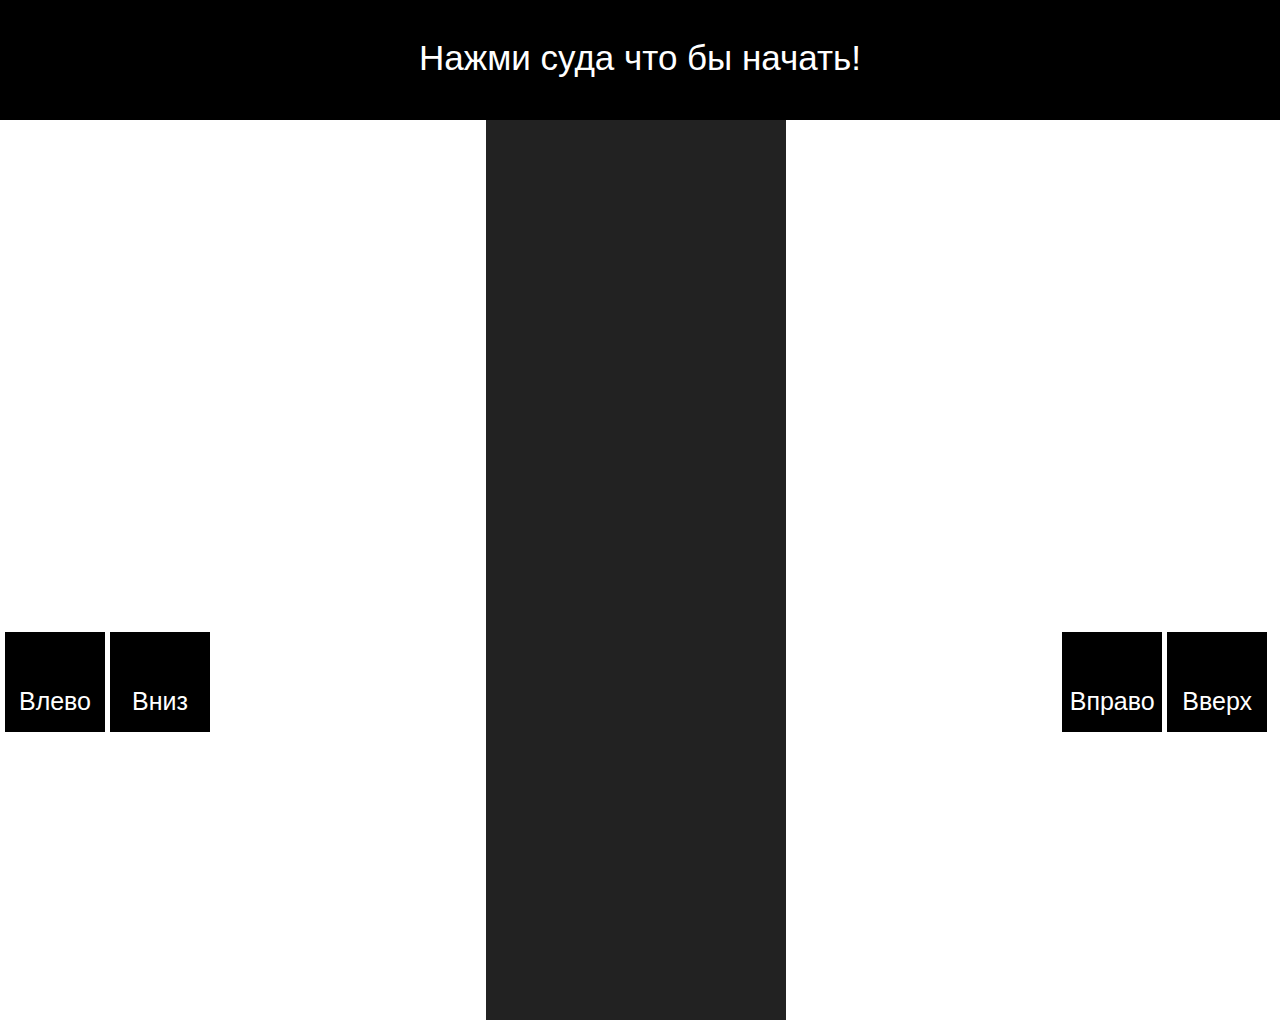
<file: NeedForProgrammer/index.html>
<!DOCTYPE html>
<html lang="en">
<head>
  <meta charset="UTF-8">
  <title>NeedForProgrammer</title>
  <link rel="stylesheet" href="./style.css">
</head>
<body>
  <div class="score score2"></div>
  <div class="game">
  <div class="start">Нажми суда что бы начать!</div>
    <button class="arrowLeft">Влево</button>
    <button class="arrowTop">Вверх</button>
    <button class="arrowRight">Вправо</button>
    <button class="arrowBottom">Вниз</button>
   <div class="gameArea"></div>
  </div>
  <script src="./main.js"></script>
</body>
</html>
</file>
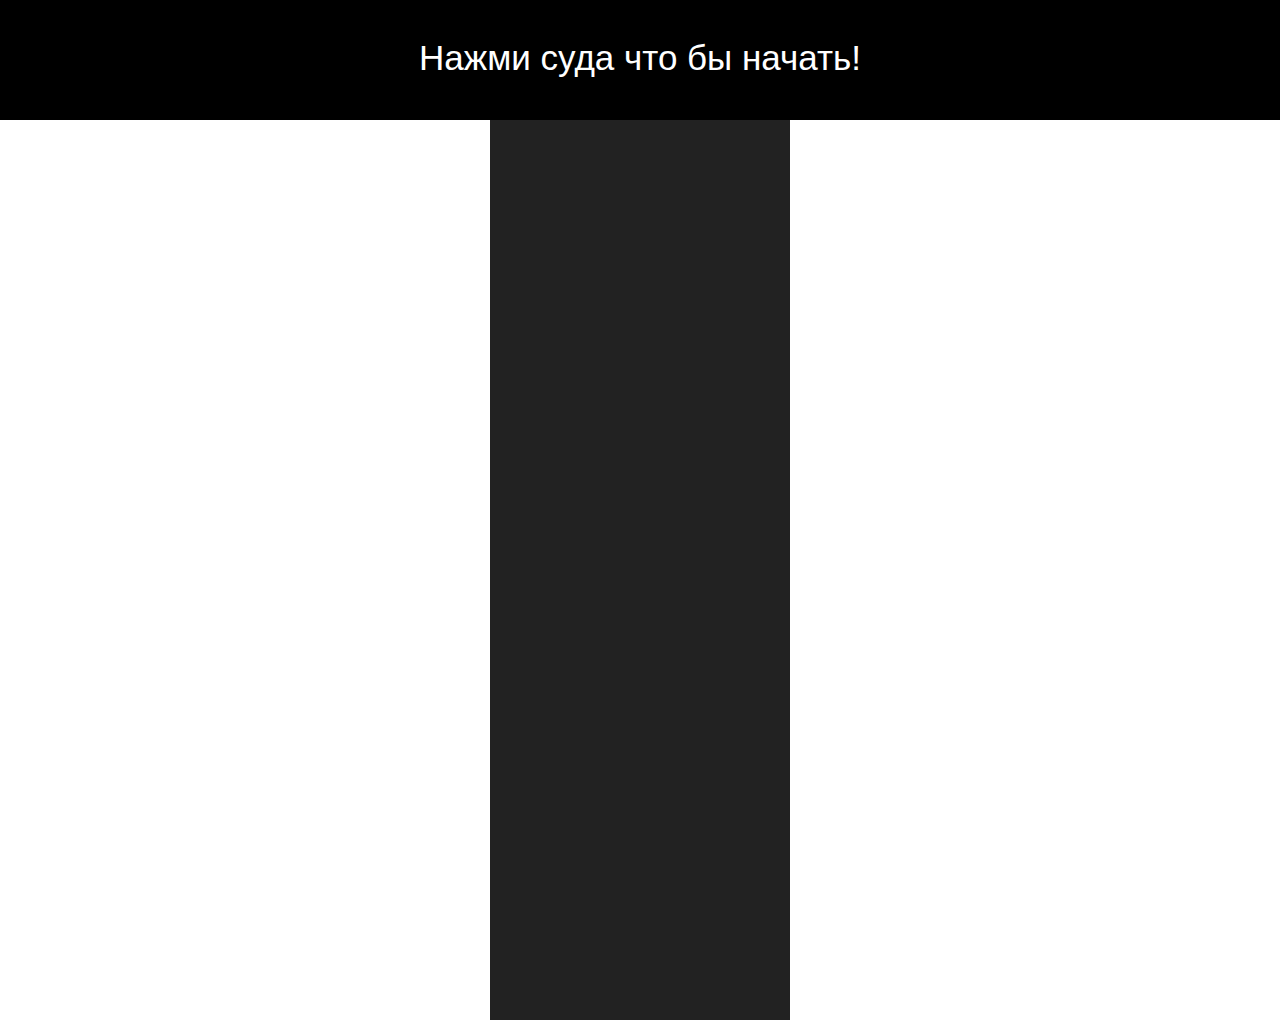
<file: NeedForProgrammer1/index.html>
<!DOCTYPE html>
<html lang="en">
<head>
  <meta charset="UTF-8">
  <title>NeedForProgrammer</title>
  <link rel="stylesheet" href="./style.css">
</head>
<body>
  <div class="score score2"></div>
  <div class="game">
  <div class="start">Нажми суда что бы начать!</div>
   <div class="gameArea"></div>
  </div>
  <script src="./main.js"></script>
</body>
</html>
</file>
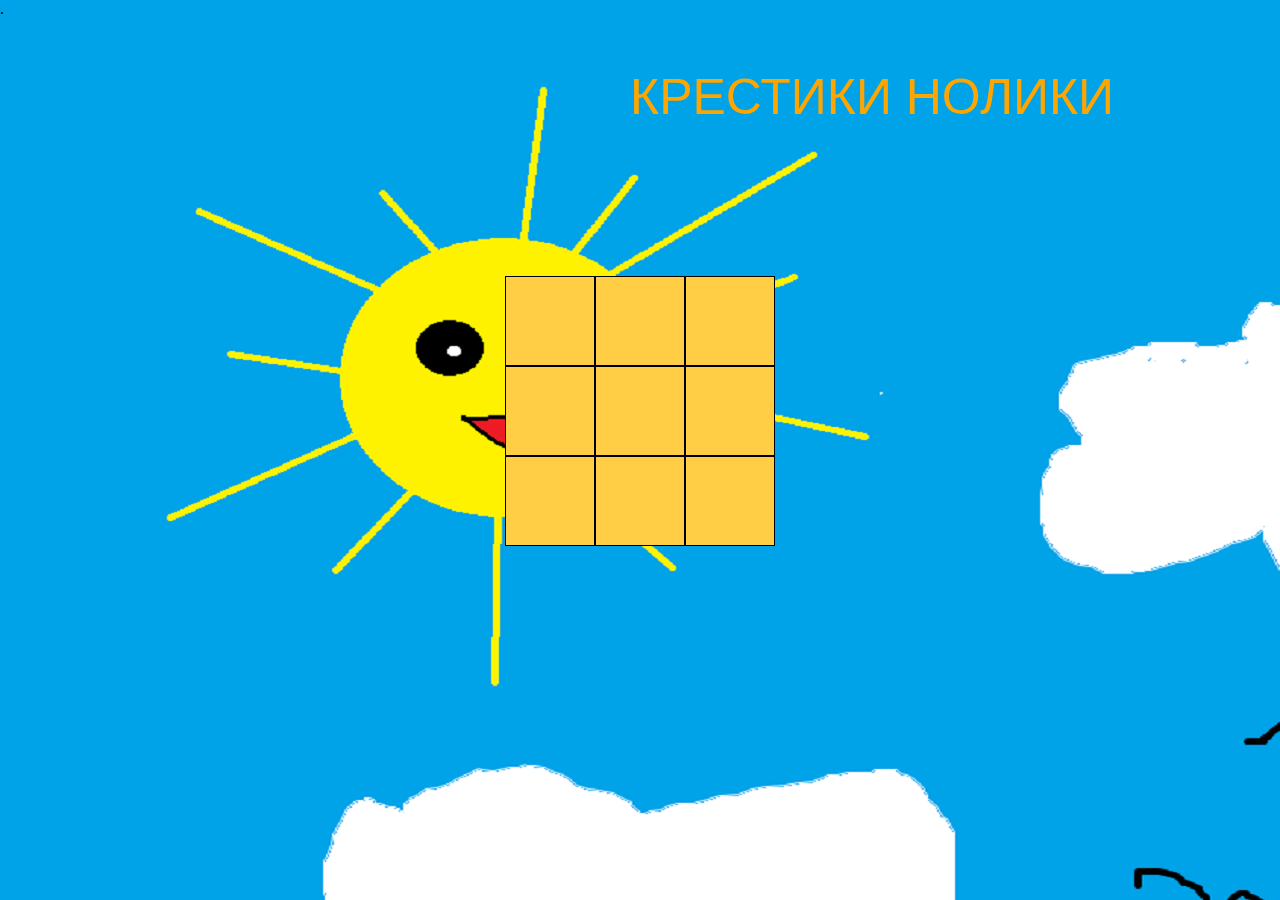
<file: TestLand/index.html>
<!DOCTYPE html>
<html lang="en">
<head>
  <meta charset="UTF-8">
  <meta name="viewport" content="width=device-width, initial-scale=1.0">
  <meta http-equiv="X-UA-Compatible" content="ie=edge">
  <link rel="stylesheet" href="style.css">
  <title>Крестики нолики</title>
</head>
<body>
  <div id="r">.</div>
  <div id="logo">КРЕСТИКИ НОЛИКИ</div>
  <div id="game"></div>
  <script src="test.js"></script>
</body>
</html>
</file>
<file: NeedForProgrammer/style.css>
* {
  box-sizing: border-box;
}

body, html, .game {
  background-color: #fff;
  height: 100%;
}

.score2 {
  display: none;
  height: 150px;
  width: 150px;
  border: 1px solid black;
}

.arrowTop {
  float: right;
  height: 100px;
  width: 100px;
  border: 1px solid black;
  margin-right: 1%;
  margin-top: 40%;
  background-color: black;
  color: #fff;
  text-align: center;
  font-size: 25px;
  padding-top: 40px;
  cursor: pointer;
}

.arrowRight {
  float: right;
  height: 100px;
  width: 100px;
  border: 1px solid black;
  margin-top: 40%;
  margin-right: 5px;
  background-color: black;
  color: #fff;
  text-align: center;
  font-size: 25px;
  padding-top: 40px;
  cursor: pointer;
}

.arrowLeft {
  float: left;
  height: 100px;
  width: 100px;
  border: 1px solid black;
  margin-top: 40%;
  margin-left: 5px;
  background-color: black;
  color: #fff;
  text-align: center;
  font-size: 25px;
  padding-top: 40px;
  cursor: pointer;
}

.arrowBottom {
  float: left;
  height: 100px;
  width: 100px;
  border: 1px solid black;
  margin-left: 5px;
  margin-top: 40%;
  background-color: black;
  color: #fff;
  text-align: center;
  font-size: 25px;
  padding-top: 40px;
  cursor: pointer;
}

.score {
    width: 100%;
    height: 120px;
    background-color: black;
    color: #fff;
    text-align: center;
    font-size: 40px;
    padding-top: 25px;
    font-family: Arial, "Helvetica Neue", Helvetica, sans-serif;
}

.start {
  width: 100%;
  height: 120px;
  background-color: black;
  color: #fff;
  text-align: center;
  font-size: 35px;
  cursor: pointer;
  padding-top: 40px;
  font-family: Arial, "Helvetica Neue", Helvetica, sans-serif;
}

.gameArea {
  width: 300px;
  height: 100%;
  margin: auto;
  background-color: #222;
  position: relative;
  overflow: hidden;
}

.hide {
  display: none;
}

.car1 {
  height: 100px;
  width: 50px;
  background-image: url(img/player.png);
  background-size: cover;
  background-color: transparent;
  background-position: center;
  background-repeat: no-repeat;
  position: absolute;
  left: 125px;
  bottom: 10px;
}

.enemyCar {
    height: 100px;
    width: 50px;
    background-image: url(img/car.png);
    background-size: cover;
    background-color: transparent;
    background-position: center;
    background-repeat: no-repeat;
    position: absolute;
    left: 125px;
    bottom: 10px;
}

.line {
  position: absolute;
  height: 50px;
  width: 10px;
  background-color: #fff;
  left: 145px;
}

html,
body,
div,
span,
applet,
object,
iframe,
h1,
h2,
h3,
h4,
h5,
h6,
p,
blockquote,
pre,
a,
abbr,
acronym,
address,
big,
cite,
code,
del,
dfn,
em,
img,
ins,
kbd,
q,
s,
samp,
small,
strike,
strong,
sub,
sup,
tt,
var,
b,
u,
i,
center,
dl,
dt,
dd,
ol,
ul,
li,
fieldset,
form,
label,
legend,
table,
caption,
tbody,
tfoot,
thead,
tr,
th,
td,
article,
aside,
canvas,
details,
embed,
figure,
figcaption,
footer,
header,
hgroup,
menu,
nav,
output,
ruby,
section,
summary,
time,
mark,
audio,
video {
  margin: 0;
  padding: 0;
  border: 0;
  font-size: 100%;
  font: inherit;
  vertical-align: baseline;
}

/* HTML5 display-role reset for older browsers */
article,
aside,
details,
figcaption,
figure,
footer,
header,
hgroup,
menu,
nav,
section {
  display: block;
}

body {
  line-height: 1;
}

ol,
ul {
  list-style: none;
}

blockquote,
q {
  quotes: none;
}

blockquote:before,
blockquote:after,
q:before,
q:after {
  content: '';
  content: none;
}

table {
  border-collapse: collapse;
  border-spacing: 0;
}
</file>
<file: NeedForProgrammer1/style.css>
* {
  box-sizing: border-box;
}

body, html, .game {
  background-color: #fff;
  height: 100%;
}

.score2 {
  display: none;
  height: 150px;
  width: 150px;
  border: 1px solid black;
}

.score {
    width: 100%;
    height: 120px;
    background-color: black;
    color: #fff;
    text-align: center;
    font-size: 40px;
    padding-top: 25px;
    font-family: Arial, "Helvetica Neue", Helvetica, sans-serif;
}

.start {
  width: 100%;
  height: 120px;
  background-color: black;
  color: #fff;
  text-align: center;
  font-size: 35px;
  cursor: pointer;
  padding-top: 40px;
  font-family: Arial, "Helvetica Neue", Helvetica, sans-serif;
}

.gameArea {
  width: 300px;
  height: 100%;
  margin: auto;
  background-color: #222;
  position: relative;
  overflow: hidden;
}

.hide {
  display: none;
}

.car1 {
  height: 100px;
  width: 50px;
  background-image: url(img/player.png);
  background-size: cover;
  background-color: transparent;
  background-position: center;
  background-repeat: no-repeat;
  position: absolute;
  left: 125px;
  bottom: 10px;
}

.enemyCar {
    height: 100px;
    width: 50px;
    background-image: url(img/car.png);
    background-size: cover;
    background-color: transparent;
    background-position: center;
    background-repeat: no-repeat;
    position: absolute;
    left: 125px;
    bottom: 10px;
}

.line {
  position: absolute;
  height: 50px;
  width: 10px;
  background-color: #fff;
  left: 145px;
}

html,
body,
div,
span,
applet,
object,
iframe,
h1,
h2,
h3,
h4,
h5,
h6,
p,
blockquote,
pre,
a,
abbr,
acronym,
address,
big,
cite,
code,
del,
dfn,
em,
img,
ins,
kbd,
q,
s,
samp,
small,
strike,
strong,
sub,
sup,
tt,
var,
b,
u,
i,
center,
dl,
dt,
dd,
ol,
ul,
li,
fieldset,
form,
label,
legend,
table,
caption,
tbody,
tfoot,
thead,
tr,
th,
td,
article,
aside,
canvas,
details,
embed,
figure,
figcaption,
footer,
header,
hgroup,
menu,
nav,
output,
ruby,
section,
summary,
time,
mark,
audio,
video {
  margin: 0;
  padding: 0;
  border: 0;
  font-size: 100%;
  font: inherit;
  vertical-align: baseline;
}

/* HTML5 display-role reset for older browsers */
article,
aside,
details,
figcaption,
figure,
footer,
header,
hgroup,
menu,
nav,
section {
  display: block;
}

body {
  line-height: 1;
}

ol,
ul {
  list-style: none;
}

blockquote,
q {
  quotes: none;
}

blockquote:before,
blockquote:after,
q:before,
q:after {
  content: '';
  content: none;
}

table {
  border-collapse: collapse;
  border-spacing: 0;
}
</file>
<file: TestLand/style.css>
*{
  margin: 0;
  padding: 0;
}
body {
  background-image: url(phone.png);
}

#logo {
  color: orange;
  font-size: 50px;
  font-family: 'Franklin Gothic Medium', 'Arial Narrow', Arial, sans-serif;
  margin-left: 630px;
  padding-top: 50px;
}
#game{
  height: 270px;
  width: 270px;
  background-color: #FFCE45;
  margin-top: auto;
  margin-left: auto;
  margin-right: auto;
  margin-bottom: auto;
  margin-top: 150px;
}
.game11{
  box-sizing: border-box;
  border: 1px solid black;
  float: left;
  height: 90px;
  width: 90px;
  text-align: center;
  font-size: 90px;
  padding-bottom: 70px;
}
</file>
